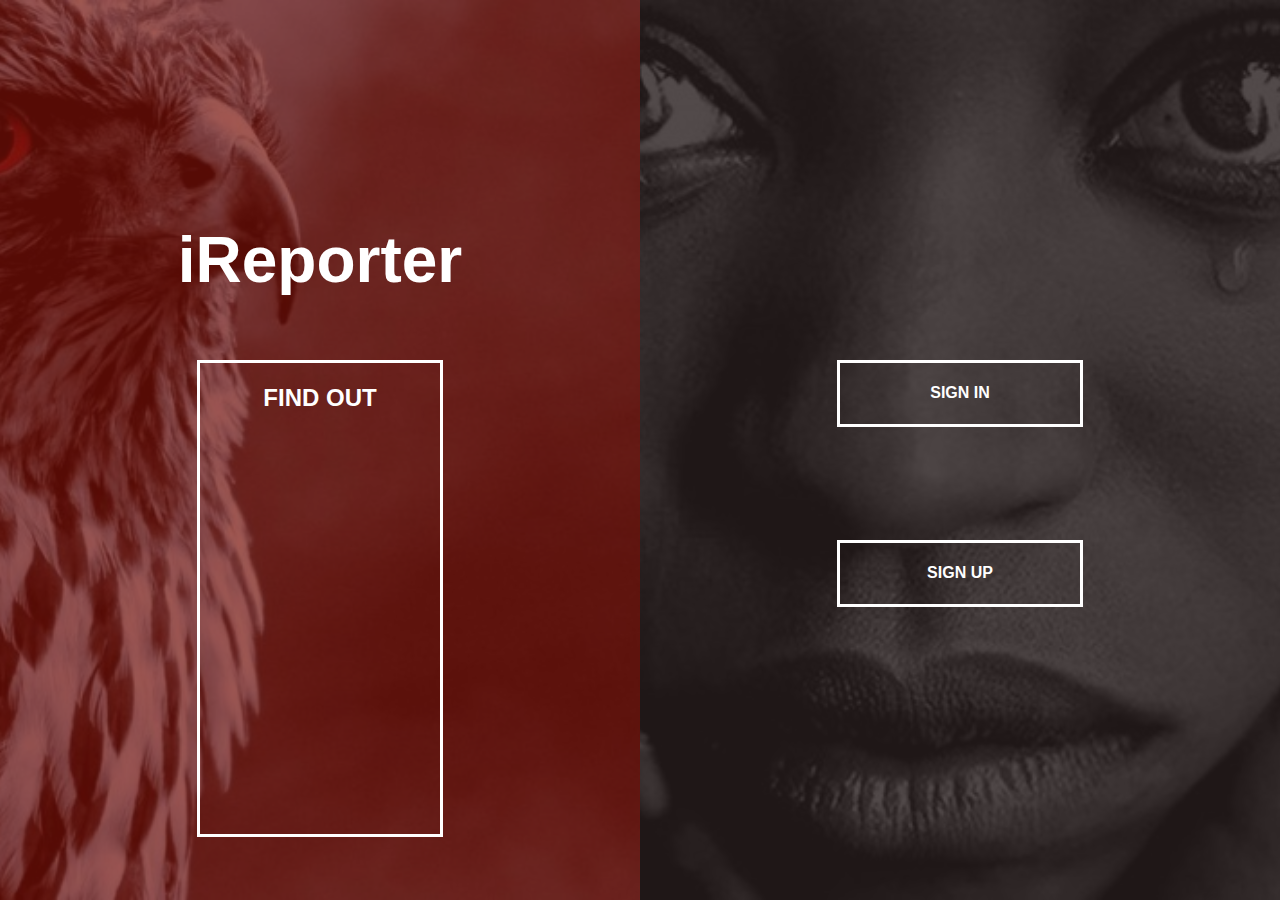
<file: index.html>
<!DOCTYPE html>

<head>
    <meta charset="utf-8" />
    <meta http-equiv="X-UA-Compatible" content="ie=edge">
    <title>iReporter Welcome Page</title>
    <meta name="viewport" content="width=device-width, initial-scale=0.7">
    <link rel="stylesheet" type="text/css" href="CSS/main.css" />

</head>

<body>

    <div class="container">
        <div class="split left">
            <h1>iReporter</h1>
            <a href="#" class="button" data-text="FIND OUT
Corruption is a huge bane to Africa’s development. African countries must develop novel and localised solutions that will curb this menace, hence the birth of iReporter. iReporter enables
any/every citizen to bring any form of corruption to the notice of appropriate authorities and the general public. Users can also report on things that needs government intervention."> Find Out </a>
        </div>

        <div class="split right">
            <a href="user_sign_in.html" class="button">Sign In</a>
            <a href="user_signup.html" class="buttonTwo">Sign Up</a>
        </div>
    </div>

    <script src="JavaScript/main.js"></script>

</body>

</html>
</file>
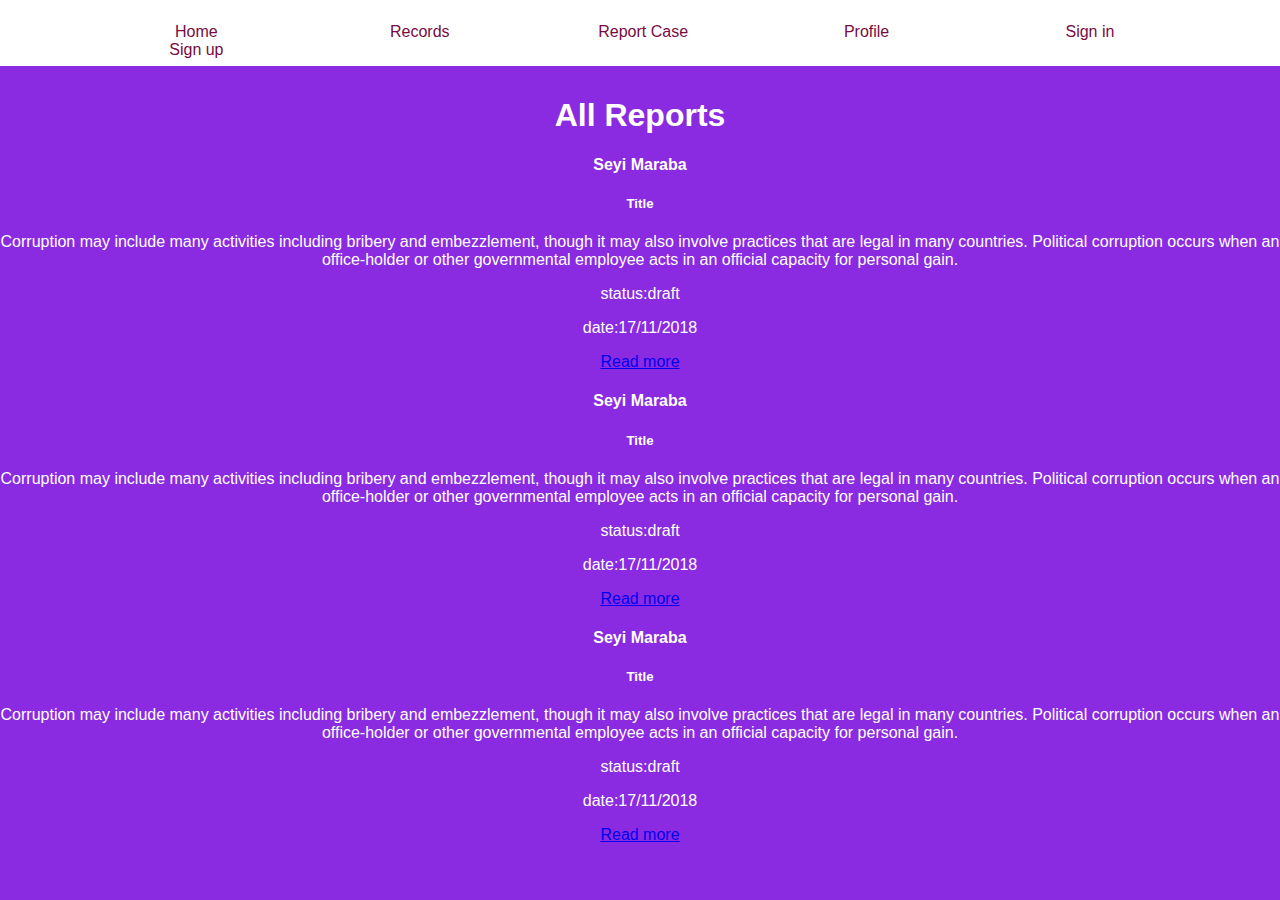
<file: admin.html>
<!DOCTYPE <!DOCTYPE html>
<html>

<head>
    <meta charset="utf-8" />
    <meta http-equiv="X-UA-Compatible" content="IE=edge">
    <title>new_record</title>
    <meta name="viewport" content="width=device-width, initial-scale=0.7">
    <link rel="stylesheet" type="text/css" media="screen" href="CSS/show_record.css" />
    <script src="#"></script>
</head>

<body>
    <nav>
        <ul>
            <li><a href="index.html">Home</a> </li>
            <li><a href="admin.html">Records</a></li>
            <li><a href="new_record.html">Report Case</a></li>
            <li><a href="profile.html">Profile</a></li>
            <li><a href="user_sign_in.html">Sign in</a></li>
            <li><a href="user_signup.html">Sign up</a></li>
        </ul>
    </nav>

    <div style="height:10px"></div>
    <center>
        <section class="content">
            <h1>All Reports</h1>

            <div class="items">
                <div class="item">
                    <h4>Seyi Maraba</h4>
                    <h5>Title</h5>
                    <p>Corruption may include many activities including bribery and embezzlement, though it may also involve practices that are legal in many countries. Political corruption occurs when an office-holder or other governmental employee acts
                        in an official capacity for personal gain.
                    </p>
                    <p class="destitute"><span>status:</span>draft</p>
                    <p class="destitute right"><span>date:</span>17/11/2018</p>
                    <p><a href="#">Read more</a></p>
                </div>

                <div class="item">
                    <h4>Seyi Maraba</h4>
                    <h5>Title</h5>
                    <p>Corruption may include many activities including bribery and embezzlement, though it may also involve practices that are legal in many countries. Political corruption occurs when an office-holder or other governmental employee acts
                        in an official capacity for personal gain.
                    </p>
                    <p class="destitute"><span>status:</span>draft</p>
                    <p class="destitute right"><span>date:</span>17/11/2018</p>
                    <p><a href="#">Read more</a></p>
                </div>

                <div class="item">
                    <h4>Seyi Maraba</h4>
                    <h5>Title</h5>
                    <p>Corruption may include many activities including bribery and embezzlement, though it may also involve practices that are legal in many countries. Political corruption occurs when an office-holder or other governmental employee acts
                        in an official capacity for personal gain.
                    </p>
                    <p class="destitute"><span>status:</span>draft</p>
                    <p class="destitute right"><span>date:</span>17/11/2018</p>
                    <p><a href="#">Read more</a></p>
                </div>


            </div>
        </section>
    </center>
</body>

</html>
</file>
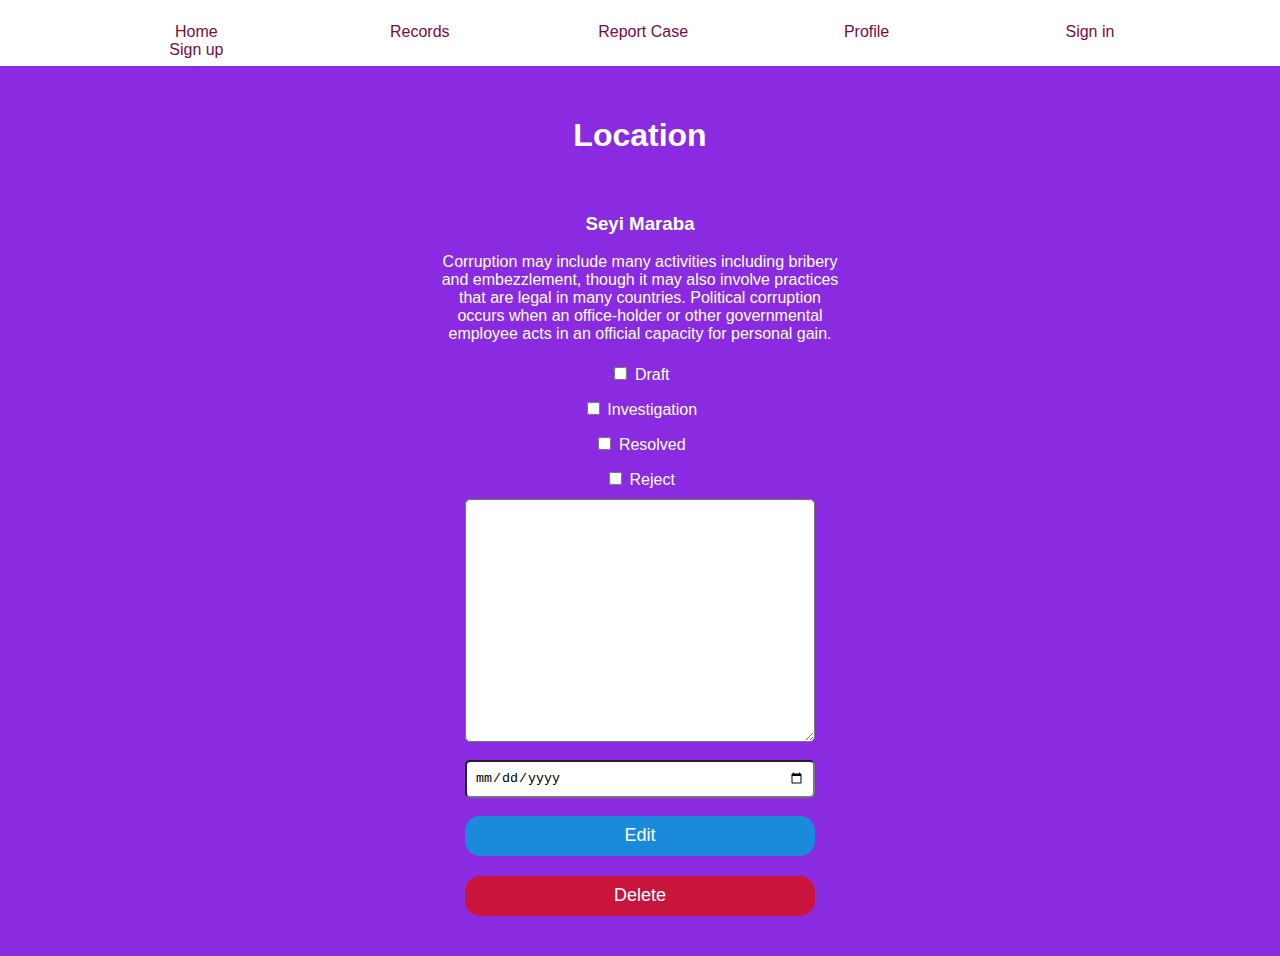
<file: show_record.html>
<!DOCTYPE <!DOCTYPE html>
<html>

<head>
    <meta charset="utf-8" />
    <meta http-equiv="X-UA-Compatible" content="IE=edge">
    <title>new_record</title>
    <meta name="viewport" content="width=device-width, initial-scale=0.7">
    <link rel="stylesheet" type="text/css" media="screen" href="CSS/show_record.css" />
    <script src="#"></script>
</head>

<body>
    <nav>
        <ul>
            <li><a href="index.html">Home</a> </li>
            <li><a href="admin.html">Records</a></li>
            <li><a href="new_record.html">Report Case</a></li>
            <li><a href="profile.html">Profile</a></li>
            <li><a href="user_sign_in.html">Sign in</a></li>
            <li><a href="user_signup.html">Sign up</a></li>
        </ul>
    </nav>

    <div style="height:10px"></div>
    <center>
        <div class="show">
            <aside class="map_location">
                <h1>Location</h1>
            </aside>
            <br/>
            <section class="record">
                <div class="user_info">
                    <h3>Seyi Maraba</h3>
                    <p>Corruption may include many activities including bribery and embezzlement, though it may also involve practices that are legal in many countries. Political corruption occurs when an office-holder or other governmental employee acts
                        in an official capacity for personal gain.
                    </p>

                    <div class="status">
                        <div class="status-check">
                            <input type="checkbox" id="draft" name="entry" value="draft">
                            <label for="draft">Draft</label>
                        </div>
                        <div class="status-check">
                            <input type="checkbox" id="investigate" name="investigation" value="investigating">
                            <label for="investigate">Investigation</label>
                        </div>
                        <div class="status-check">
                            <input type="checkbox" id="resolved" name="resolved" value="resolve">
                            <label for="resolved">Resolved</label>
                        </div>
                        <div class="status-check">
                            <input type="checkbox" id="rejected" name="reject" value="rejection">
                            <label for="rejected">Reject</label>
                        </div>
                        <textarea name="comment" id="message" rows="15"></textarea>

                    </div>

                    <br/>

                    <div class="input-full">
                        <label for="date"></label>
                        <input id="date" type="date" name="registered">

                    </div>

                    <br/>

                    <div class="button-display">
                        <button class="edit" name="edit" value="edit" onclick()>Edit</button>
                        <button class="delete" name="delete" value="delete" onclick()>Delete</button>
                    </div>


                    </form>

                </div>
    </center>
</body>

</html>
</file>
<file: CSS/main.css>
:root {
    --container-background-color: #333;
    --left-background-color: rgba(122, 15, 7, 0.7);
    --left-button-hover-color: rgba(19, 1, 1, 0.3);
    --right-background-color: rgba(39, 29, 29, 0.8);
    --right-button-hover-color: rgba(167, 141, 141, 0.3);
    --hover-width: 75%;
    --other-width: 25%;
    --speed: 1000ms;
}

html,
body {
    padding: 0;
    margin: 0;
    font-family: 'Franklin Gothic Medium', 'Arial Narrow', Arial, sans-serif;
    width: 100%;
    height: 100%;
    overflow-x: hidden;
}

h1 {
    font-size: 4rem;
    color: white;
    position: absolute;
    left: 50%;
    top: 20%;
    transform: translateX(-50%);
    white-space: nowrap;
}

.button {
    display: block;
    position: absolute;
    left: 50%;
    top: 40%;
    height: 2.5rem;
    padding-top: 1.3rem;
    width: 15rem;
    text-align: center;
    color: white;
    border: white solid 0.2rem;
    font-size: 1rem;
    font-weight: bold;
    text-transform: uppercase;
    text-decoration: none;
    transform: translateX(-50%);
}

.split.left .button:hover {
    background-color: var(--left-button-hover-color);
    border-color: var(--left-button-hover-color);
}

.split.right .button:hover {
    background-color: var(--right-button-hover-color);
    border-color: var(--right-button-hover-color);
}

.container {
    position: relative;
    width: 100%;
    height: 100%;
    background: var(--container-background-color);
}

.split.left .button {
    height: 50%;
}

.split.left .button:after {
    content: attr(data-text);
    top: 100%;
    bottom: 0;
    position: absolute;
    left: 0;
    right: 0;
    font-size: 90%;
    font-family: 'Courier New', Courier, monospace;
    font-weight: lighter;
    text-transform: none;
    white-space: pre-wrap;
    overflow: hidden;
    color: white;
    padding: 0 8px;
    opacity: 0;
    transition: 3.0s;
}

.split.left .button:hover:after {
    opacity: 1;
    top: 0;
    padding: 8px;
}

.split.left .button::first-line {
    color: #fff;
    font-weight: bold;
    font-size: 1.5em;
}

.split.right .buttonTwo:hover {
    background-color: var(--right-button-hover-color);
    border-color: var(--right-button-hover-color);
}

.buttonTwo {
    display: block;
    position: absolute;
    left: 50%;
    top: 60%;
    height: 2.5rem;
    padding-top: 1.3rem;
    width: 15rem;
    text-align: center;
    color: white;
    border: white solid 0.2rem;
    font-size: 1rem;
    font-weight: bold;
    text-transform: uppercase;
    text-decoration: none;
    transform: translateX(-50%);
}

.split {
    position: absolute;
    width: 50%;
    height: 100%;
    overflow: hidden;
}

.split.left {
    left: 0;
    background: url('images/hawk.jpg') center center no-repeat;
    background-size: cover;
}

.split.left:before {
    position: absolute;
    content: "";
    width: 100%;
    height: 100%;
    background: var(--left-background-color);
}

.split.right {
    right: 0;
    background: url('images/black.jpg') center center no-repeat;
    background-size: cover;
}

.split.right:before {
    position: absolute;
    content: "";
    width: 100%;
    height: 100%;
    background: var(--right-background-color);
}

.split.left,
.split.right,
.split.right:before,
.split.left:before {
    transition: var(--speed) all ease-in-out;
}

.hoverLeft .left {
    width: var(--hover-width);
}

.hoverLeft .right {
    width: var(--other-width);
}

.hoverLeft .right:before {
    z-index: 2;
}

.hoverRight .right {
    width: var(--hover-width);
}

.hoverRight .left {
    width: var(--other-width);
}

.hoverRight .left:before {
    z-index: 2;
}

@media(max-width: 800px) {
    h1 {
        font-size: 2rem;
    }
    .button {
        width: 12rem;
    }
}

@media(max-height: 700px) {
    .button {
        top: 70%;
    }
}
</file>
<file: CSS/show_record.css>
html,
body {
    margin: 0;
    padding: 0;
    background-color: blueviolet;
    color: #fff;
    font-family: 'Franklin Gothic Medium', 'Arial Narrow', Arial, sans-serif;
}

.show {
    width: 700px;
    padding: 20;
}

.user_info p {
    width: 400px;
}

nav {
    background: white;
    padding: 20px;
    padding-bottom: 40px;
}

nav ul {
    color: #000;
    text-align: center;
    border: 3px solid white;
    position: relative;
    list-style: none;
    padding: 0;
    margin: 0;
}

nav ul li {
    float: left;
    list-style: none;
    padding-left: 10%;
    top: 20%;
}

nav ul li a {
    display: block;
    padding: 0px;
    color: #770b41;
    width: 100px;
    text-decoration: none;
}

.status-check {
    position: relative;
    list-style: none;
    padding: 5;
    margin: 5;
}

.form-text {
    margin-top: 30px;
}

.login_box {
    background-color: mintcream;
    width: 500px;
    border-radius: 5px;
    height: 700px;
}

.input-full #date {
    border-radius: 5px;
    width: 50%;
    padding: 8px;
}

#message {
    border-radius: 5px;
    width: 50%;
    padding: 8px;
}

.divider {
    border: 1px solid tomato;
    width: 300px;
}

.button-display .edit {
    border: none;
    outline: none;
    height: 40px;
    background: #1c8adb;
    color: #fff;
    font-size: 18px;
    border-radius: 15px;
    width: 50%;
    margin-bottom: 20px;
}

.button-display .edit:hover {
    cursor: pointer;
    background: #39dc8b;
    color: #000;
}

.button-display .delete {
    border: none;
    outline: none;
    height: 40px;
    background: #c9153c;
    color: #fff;
    font-size: 18px;
    border-radius: 15px;
    width: 50%;
    margin-bottom: 20px;
}

.button-display .delete:hover {
    cursor: pointer;
    background: #badd20;
    color: #000;
}
</file>
